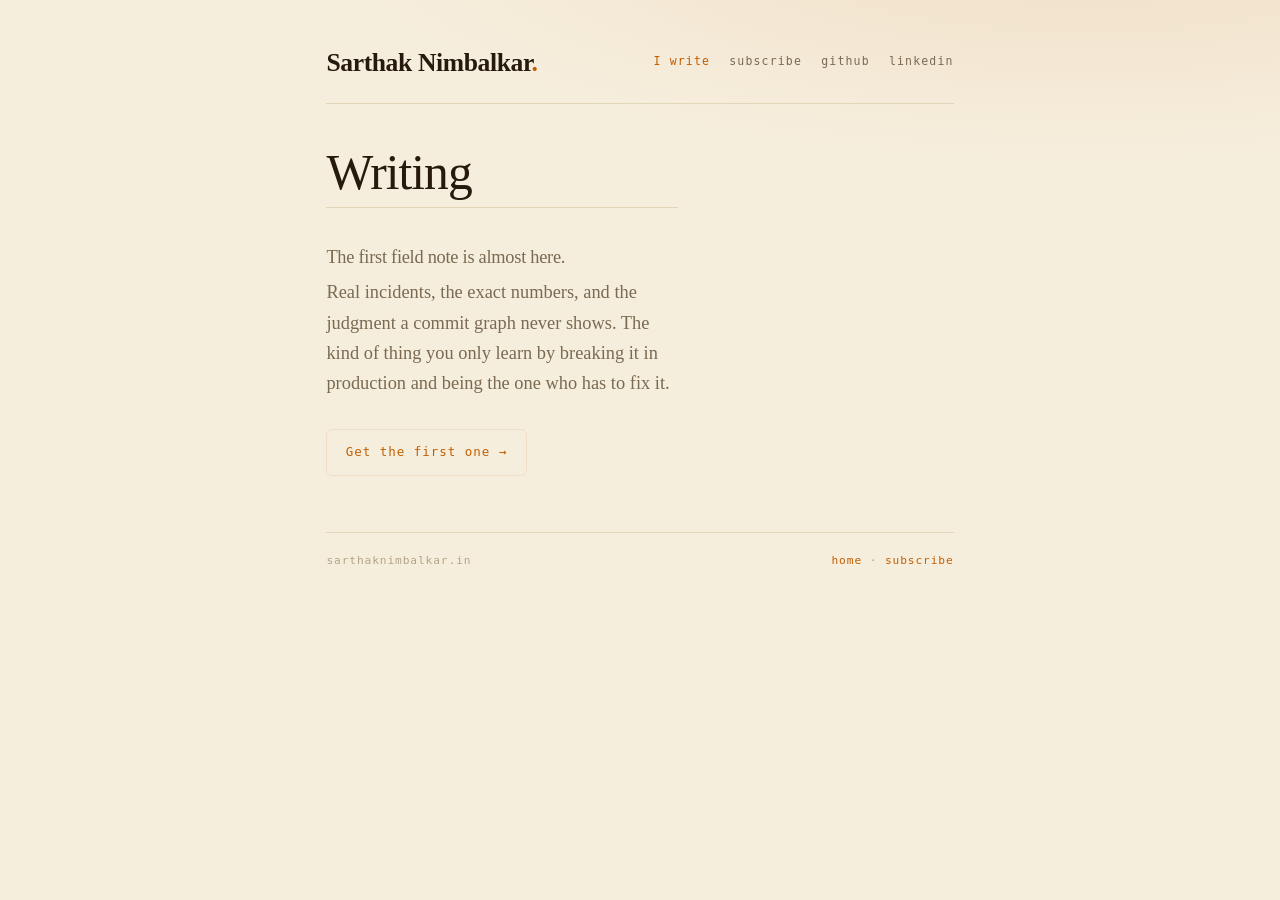
<file: writing/index.html>
<!doctype html>
<html lang="en">
<head>
<meta charset="utf-8">
<meta name="viewport" content="width=device-width, initial-scale=1">
<title>Writing · Sarthak Nimbalkar</title>
<meta name="description" content="Notes on building systems that run without me, and what it actually costs.">
<meta name="author" content="Sarthak Nimbalkar">
<meta name="theme-color" content="#080605">
<link rel="icon" href="/assets/favicon.svg" type="image/svg+xml">
<link rel="icon" href="/assets/favicon-32.png" sizes="32x32" type="image/png">
<link rel="apple-touch-icon" href="/assets/apple-touch-icon.png">
<link rel="manifest" href="/site.webmanifest">
<link rel="canonical" href="https://sarthaknimbalkar.in/writing/">
<link rel="stylesheet" href="/style.css">
<link rel="alternate" type="application/rss+xml" title="Sarthak Nimbalkar" href="/feed.xml">
<meta property="og:type" content="website">
<meta property="og:title" content="Writing · Sarthak Nimbalkar">
<meta property="og:description" content="Notes on building systems that run without me, and what it actually costs.">
<meta property="og:url" content="https://sarthaknimbalkar.in/writing/">
<meta property="og:site_name" content="Sarthak Nimbalkar">
<meta property="og:image" content="https://sarthaknimbalkar.in/img/og.png">
<meta name="twitter:card" content="summary_large_image">
<meta name="twitter:title" content="Writing · Sarthak Nimbalkar">
<meta name="twitter:description" content="Notes on building systems that run without me, and what it actually costs.">
<meta name="twitter:image" content="https://sarthaknimbalkar.in/img/og.png">
<script type="application/ld+json">{"@context": "https://schema.org", "@type": "Blog", "@id": "https://sarthaknimbalkar.in/writing/#blog", "url": "https://sarthaknimbalkar.in/writing/", "name": "Writing · Sarthak Nimbalkar", "description": "Notes on building systems that run without me, and what it actually costs.", "inLanguage": "en", "author": {"@type": "Person", "@id": "https://sarthaknimbalkar.in/#person", "name": "Sarthak Nimbalkar"}, "blogPost": []}</script>
<!-- Microsoft Clarity: heatmaps, clicks, devices, session replays -->
<script type="text/javascript">
    (function(c,l,a,r,i,t,y){
        c[a]=c[a]||function(){(c[a].q=c[a].q||[]).push(arguments)};
        t=l.createElement(r);t.async=1;t.src="https://www.clarity.ms/tag/"+i;
        y=l.getElementsByTagName(r)[0];y.parentNode.insertBefore(t,y);
    })(window, document, "clarity", "script", "yu1htxzout");
</script>
</head>
<body>
<div class="page">
  <header class="mast">
    <a class="name" href="/">Sarthak Nimbalkar<span class="mark">.</span></a>
    <nav><a href="/writing/" aria-current="page">I write</a><a href="https://sarthaktellstales.beehiiv.com/subscribe">subscribe</a><a href="https://github.com/sarthaknimbalkar">github</a><a href="https://www.linkedin.com/in/sarthak-nimbalkar/">linkedin</a></nav>
  </header>
  <h1>Writing</h1>
  <div class="soon">
    <p class="soon-lead">The first field note is almost here.</p>
    <p>Real incidents, the exact numbers, and the judgment a commit graph never shows. The kind of thing you only learn by breaking it in production and being the one who has to fix it.</p>
    <p><a class="cta" href="https://sarthaktellstales.beehiiv.com/subscribe">Get the first one &rarr;</a></p>
  </div>
  <footer>
    <span>sarthaknimbalkar.in</span>
    <span><a href="/">home</a> &middot; <a href="https://sarthaktellstales.beehiiv.com/subscribe">subscribe</a></span>
  </footer>
</div>
</body>
</html>
</file>
<file: style.css>
:root{
  --ink:#080605;--fg:#f3ead9;--dim:#96897a;--faint:#57503f;--hair:#221c15;
  --accent:#ffa028;--ember:#ff5330;--spark:#ffd76a;--accent-dim:#ffa02824;--sel:#ff53303a;
  --serif:"Iowan Old Style","Palatino Linotype",Palatino,"Book Antiqua",Georgia,serif;
  --mono:ui-monospace,"SF Mono",Menlo,"Cascadia Mono",Consolas,monospace;
}
@media(prefers-color-scheme:light){:root{
  --ink:#f6eedd;--fg:#26190d;--dim:#7a6a52;--faint:#b3a483;--hair:#e2d5ba;
  --accent:#c25e00;--ember:#c22c12;--spark:#a04d00;--accent-dim:#c25e001a;--sel:#c22c122e;
}}
*{box-sizing:border-box;}
::selection{background:var(--sel);}
body{margin:0;background:var(--ink);color:var(--fg);font-family:var(--serif);
  line-height:1.65;-webkit-font-smoothing:antialiased;
  background-image:radial-gradient(90% 55% at 85% -10%,var(--accent-dim),transparent 65%);
  background-repeat:no-repeat;}
a{color:inherit;text-decoration:none;}
a:focus-visible{outline:2px solid var(--accent);outline-offset:4px;}
.page{max-width:44rem;margin:0 auto;padding:clamp(1.5rem,4vw,2.6rem) clamp(1.4rem,5vw,2.4rem) 3rem;}
.mast{display:flex;justify-content:space-between;align-items:baseline;gap:1rem 2rem;
  flex-wrap:wrap;padding-bottom:1.2rem;border-bottom:1px solid var(--hair);}
.mast .name{font-weight:700;font-size:clamp(1.2rem,3vw,1.6rem);letter-spacing:-.015em;}
.mast .name .mark{color:var(--accent);}
.mast nav{display:flex;gap:1.2rem;flex-wrap:wrap;font-family:var(--mono);
  font-size:.72rem;letter-spacing:.1em;align-self:center;}
.mast nav a{color:var(--dim);border-bottom:1px solid transparent;padding-bottom:2px;
  transition:color .18s,border-color .18s;}
.mast nav a[aria-current]{color:var(--accent);}
.mast nav a:hover{color:var(--accent);border-color:var(--accent);}
h1{font-weight:500;letter-spacing:-.02em;font-size:clamp(2rem,5.5vw,3.1rem);
  line-height:1.08;margin:2.6rem 0 .5rem;text-wrap:balance;}
.lede{color:var(--dim);font-size:clamp(1.05rem,2.2vw,1.2rem);margin:0 0 2.4rem;max-width:44ch;}
.lede a{color:var(--accent);border-bottom:1px solid var(--accent-dim);}
/* writing index */
.posts{list-style:none;padding:0;margin:0;border-top:1px solid var(--hair);}
.posts li{padding:1.6rem 0;border-bottom:1px solid var(--hair);}
.posts .when{font-family:var(--mono);font-size:.7rem;letter-spacing:.1em;color:var(--faint);}
.posts h2{font-size:clamp(1.3rem,3vw,1.7rem);font-weight:600;margin:.4rem 0 .45rem;
  color:var(--fg);transition:color .18s;}
.posts a.post:hover h2{color:var(--accent);}
.posts p{margin:0;color:var(--dim);}
/* coming-soon hook */
.soon{border-top:1px solid var(--hair);padding-top:2.4rem;max-width:44ch;}
.soon-lead{font-size:clamp(1.5rem,3.6vw,2.1rem);color:var(--fg);font-weight:500;
  letter-spacing:-.015em;margin:0 0 1rem;line-height:1.15;text-wrap:balance;}
.soon p{color:var(--dim);font-size:clamp(1.02rem,2vw,1.15rem);margin:0 0 .6rem;}
.cta{display:inline-block;margin-top:1.3rem;font-family:var(--mono);font-size:.78rem;
  letter-spacing:.08em;color:var(--accent);border:1px solid var(--accent-dim);
  border-radius:6px;padding:.75rem 1.15rem;transition:border-color .18s,background .18s;}
.cta:hover{border-color:var(--accent);background:var(--accent-dim);}
/* article */
.meta{font-family:var(--mono);font-size:.72rem;letter-spacing:.08em;color:var(--faint);margin:0 0 2.4rem;}
article p{font-size:clamp(1.05rem,2.1vw,1.18rem);margin:0 0 1.25rem;color:var(--fg);}
article strong{color:var(--fg);font-weight:600;}
.formula{font-family:var(--mono);background:var(--accent-dim);border-left:2px solid var(--accent);
  padding:1rem 1.2rem;margin:1.7rem 0;font-size:1.02rem;color:var(--fg);overflow-x:auto;line-height:2;}
.formula sub{font-size:.68em;color:var(--dim);}
blockquote{margin:2rem 0;padding-left:1.3rem;border-left:2px solid var(--accent);
  font-style:italic;color:var(--accent);font-size:clamp(1.15rem,2.6vw,1.4rem);line-height:1.4;}
article a{color:var(--accent);border-bottom:1px solid var(--accent-dim);padding-bottom:1px;}
article a:hover{border-color:var(--accent);}
pre{background:var(--accent-dim);border-radius:6px;padding:1rem;overflow-x:auto;
  font-family:var(--mono);font-size:.92rem;line-height:1.5;}
code{font-family:var(--mono);font-size:.92em;}
img{max-width:100%;border-radius:6px;margin:1.5rem 0;}
footer{margin-top:3.5rem;padding-top:1.2rem;border-top:1px solid var(--hair);
  font-family:var(--mono);font-size:.7rem;letter-spacing:.08em;color:var(--faint);
  display:flex;justify-content:space-between;flex-wrap:wrap;gap:1rem;}
footer a{color:var(--accent);}
</file>
